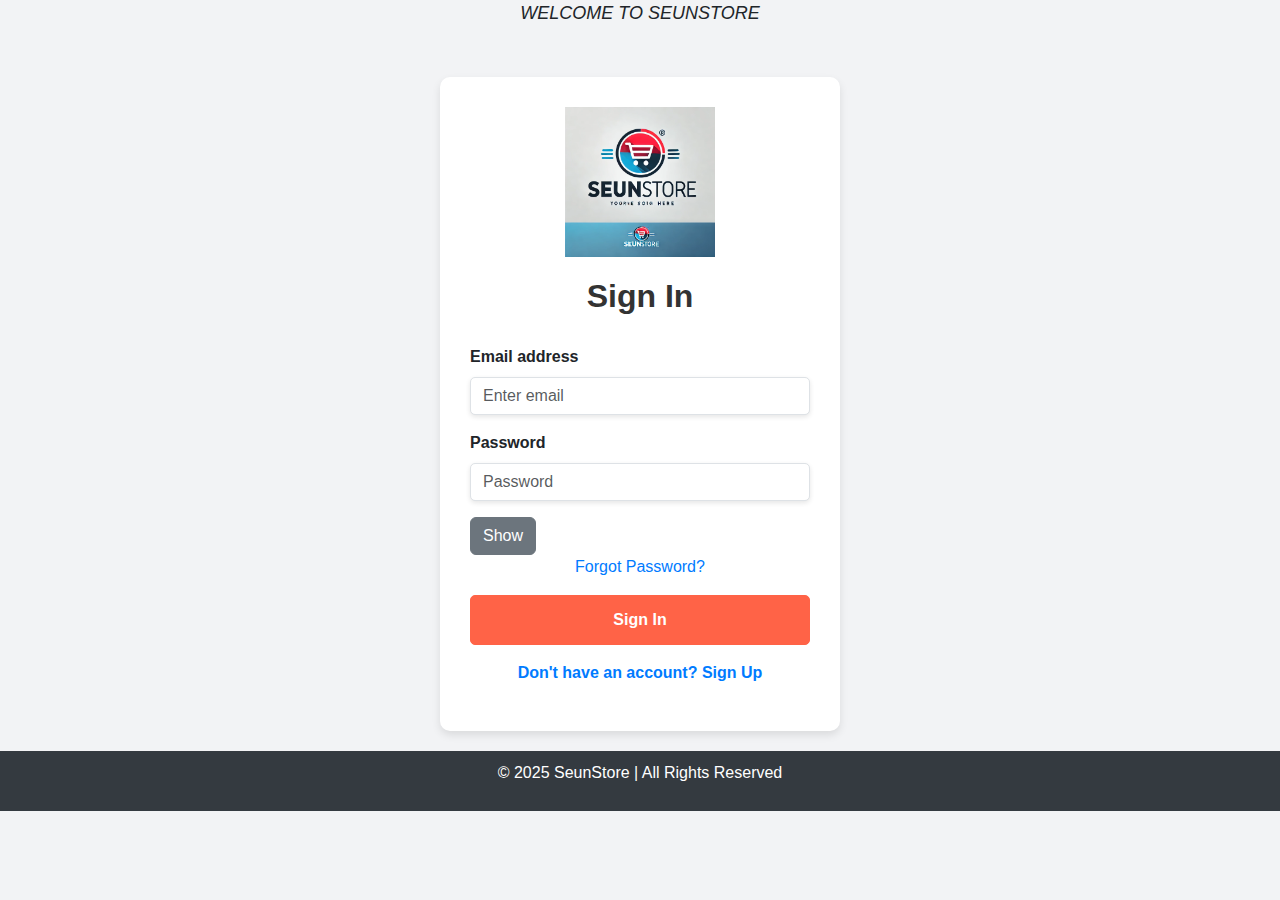
<file: seunstore/signinsignup/signinsignup.html>
<!DOCTYPE html>
<html lang="en">
  <head>
    <meta charset="UTF-8" />
    <meta name="viewport" content="width=device-width, initial-scale=1.0" />
    <title>SeunStore - Sign In / Sign Up</title>
    <!-- Bootstrap CSS -->
    <link
      href="https://cdn.jsdelivr.net/npm/bootstrap@5.3.0-alpha1/dist/css/bootstrap.min.css"
      rel="stylesheet"
    />
    <link rel="stylesheet" href="signinsignup.css" />
    <style>
      body {
        background-color: #f2f3f5; /* Light grey background */
        font-family: 'Arial', sans-serif;
      }
      

      .container {
        margin-top: 50px;
        padding: 30px;
        background-color: white;
        border-radius: 10px;
        box-shadow: 0 4px 8px rgba(0, 0, 0, 0.1);
        max-width: 400px;
      }

      #form-title {
        color: #333; /* Darker text for better readability */
        font-weight: bold;
        margin-bottom: 30px;
      }

      .form-control {
        border-radius: 5px;
        box-shadow: 0 2px 5px rgba(0, 0, 0, 0.1);
      }

      .btn-primary {
        background-color: #ff6347; /* Tomato red */
        border-color: #ff6347;
        border-radius: 5px;
        padding: 12px;
        width: 100%;
        font-weight: bold;
      }

      .btn-primary:hover {
        background-color: #ff4500; /* Darker red on hover */
      }

      .toggle-link {
        color: #007bff;
        cursor: pointer;
        font-weight: bold; /* Bold text */
        display: block; /* Ensure it's block level for proper positioning */
        margin-top: 15px; /* Add space between button and the link */
        text-align: center; /* Center the link horizontally */
      }

      .toggle-link:hover {
        text-decoration: underline;
      }

      .footer {
        background-color: #343a40;
        color: white;
        padding: 10px;
        text-align: center;
        position: absolute;
        /* bottom: 0; */
        width: 100%;
        margin-top: 20px;
      }

      .logo img {
        max-width: 150px;
        margin-bottom: 20px;
      }

      .forgot-password {
        color: #007bff;
        cursor: pointer;
      }

      .forgot-password:hover {
        text-decoration: underline;
      }

      /* Ensure alignment and spacing */
      .form-label {
        font-weight: bold;
      }

      .mb-3 {
        margin-bottom: 15px;
      }
    </style>
  </head>
  <body>
    <p style="text-align: center; font-size: large;"><i>WELCOME TO SEUNSTORE</i></p>
    <div class="container">
      <!-- Logo Section -->
      <div class="text-center logo">
        <img src="../DALL·E 2025-02-02 12.42.22 - A modern and professional logo design for 'SeunStore', an e-commerce brand. The logo should feature the brand name 'SeunStore' in bold, clean typograp.webp" alt="SeunStore Logo" />
      </div>

      <h2 class="text-center" id="form-title">Sign In</h2>

      <!-- Error Message -->
      <div id="error-message" class="error" style="color: red;"></div>

      <!-- Input Fields -->
      <div id="signUpFields" style="display: none;">
        <div class="mb-3">
          <label for="fullname" class="form-label">Full Name</label>
          <input type="text" class="form-control" id="fullname" placeholder="Enter full name" />
        </div>
        <div class="mb-3">
          <label for="phoneNum" class="form-label">Phone Number</label>
          <input type="text" class="form-control" id="phoneNum" placeholder="Enter phone number" />
        </div>
      </div>
      <div class="mb-3">
        <label for="mail" class="form-label">Email address</label>
        <input type="email" class="form-control" id="mail" placeholder="Enter email" />
      </div>
      <div class="mb-3">
        <label for="Password1" class="form-label">Password</label>
        <input type="password" class="form-control" id="Password1" placeholder="Password" />
      </div>
      <div id="confirmPasswordField" class="mb-3" style="display: none;">
        <label for="Password2" class="form-label">Confirm Password</label>
        <input type="password" class="form-control" id="Password2" placeholder="Confirm password" />
      </div>

      <!-- Single Toggle Button -->
      <button type="button" id="toggle-password" class="btn btn-secondary">Show</button>

      <!-- Forgot Password -->
      <div class="text-center">
        <p id="forgot-password" class="forgot-password">Forgot Password?</p>
      </div>

      <!-- Sign-In / Sign-Up Button -->
      <button id="signIn" class="btn btn-primary">Sign In</button>

      <!-- Toggle between Sign In and Sign Up -->
      <div class="text-center mt-3">
        <p class="toggle-link" id="toggle-link">Don't have an account? Sign Up</p>
      </div>
    </div>

  

    <!-- Footer -->
    <div class="footer">
      <p>&copy; 2025 SeunStore | All Rights Reserved</p>
    </div>

    <!-- Bootstrap JS -->
    <script src="https://cdn.jsdelivr.net/npm/bootstrap@5.3.0-alpha1/dist/js/bootstrap.bundle.min.js"></script>

    <!-- Firebase Scripts -->
    <script src="./signinsignup.js" type="module"></script>
  </body>
</html>
</file>
<file: seunstore/signinsignup/signinsignup.css>
/* .error {
  color: red;
  margin-bottom: 10px;
}

.forgot-password {
  color: blue;
  cursor: pointer;
}

.toggle-link {
  color: blue;
  cursor: pointer;
} */
</file>
